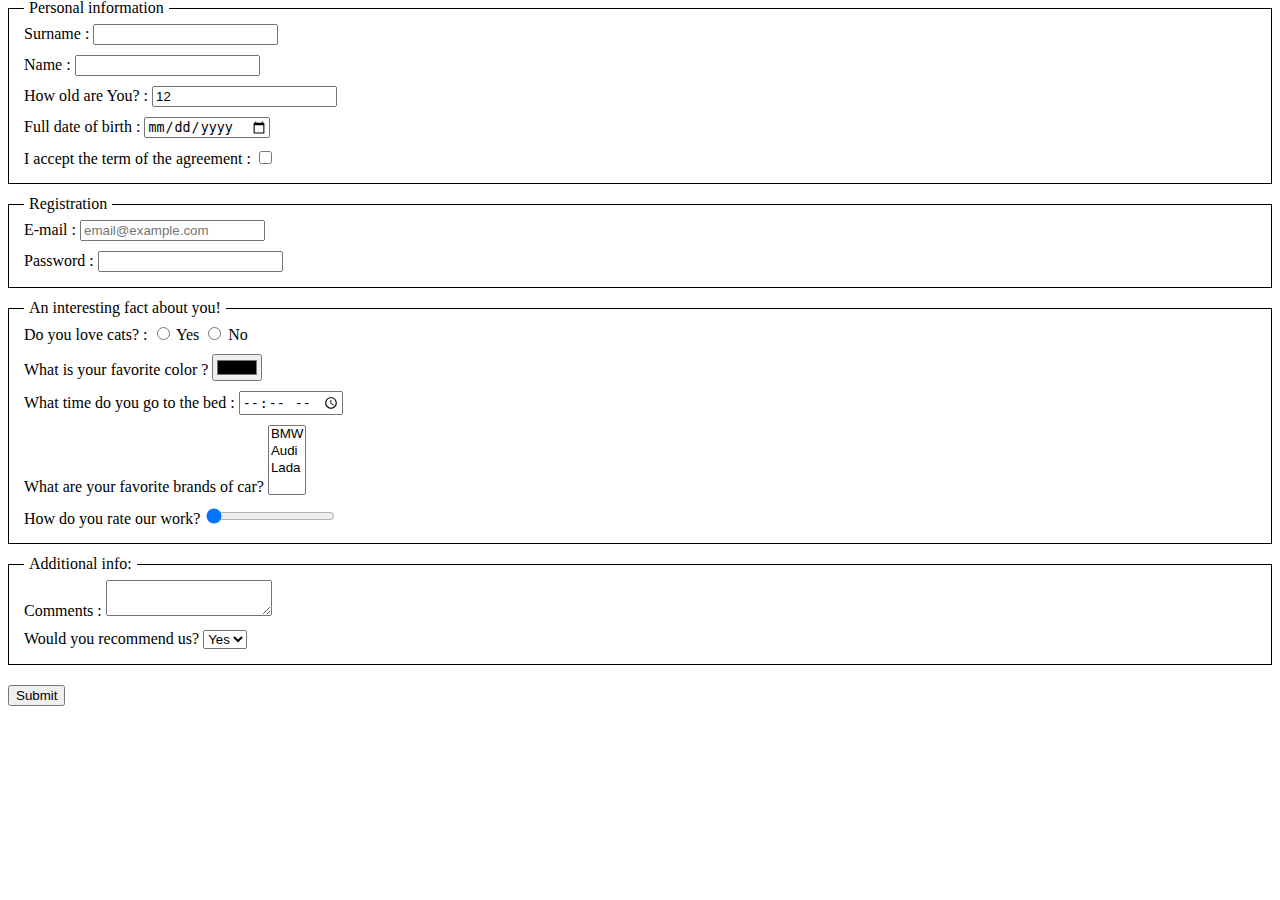
<file: index.html>
<!doctype html><html lang="en"><head><meta charset="UTF-8"><meta name="viewport" content="width=device-width, user-scalable=no, initial-scale=1.0, maximum-scale=1.0, minimum-scale=1.0"><meta http-equiv="X-UA-Compatible" content="ie=edge"><title>HTML Form</title><link rel="stylesheet" href="style.0ef65b4a.css"></head><body> <div class="form_wrapper"> <form action="https://mate-academy-form-lesson.herokuapp.com/create-application" method="post"> <section class="section"> <span class="section_name">Personal information</span> <div class="form_field"> <label for="surname"> Surname : <input type="text" name="surname" id="surname"> </label> </div> <div class="form_field"> <label for="name"> Name : <input type="text" name="name" id="name"> </label> </div> <div class="form_field"> <label for="age"> How old are You? : <input type="number" name="age" id="age" value="12" maxlength="100"> </label> </div> <div class="form_field"> <label for="birthday"> Full date of birth : <input type="date" name="birthday" id="birthday"> </label> </div> <div class="form_field"> <label for="terms"> I accept the term of the agreement : <input type="checkbox" name="terms" id="terms" required> </label> </div> </section> <section class="section"> <span class="section_name">Registration</span> <div class="form_field"> <label for="email"> E-mail : <input type="email" name="email" id="email" placeholder="email@example.com" required> </label> </div> <div class="form_field"> <label for="pass"> Password : <input type="password" name="pass" id="pass" minlength="6" required> </label> </div> </section> <section class="section"> <span class="section_name">An interesting fact about you!</span> <div class="form_field"> Do you love cats? : <label for="yes"> <input type="radio" name="love-cats" value="yes" id="yes"> Yes </label> <label for="no"> <input type="radio" name="love-cats" value="no" id="no"> No </label> </div> <div class="form_field"> <label for="color"> What is your favorite color ? <input type="color" name="color" id="color"> </label> </div> <div class="form_field"> <label for="time"> What time do you go to the bed : <input type="time" name="timeToBad" id="time"> </label> </div> <div class="form_field"> <label for="cars"> What are your favorite brands of car? <select name="favoriteCar" id="cars" multiple> <option value="bmw">BMW</option> <option value="audi">Audi</option> <option value="lada">Lada</option> </select> </label> </div> <div class="form_field"> <label for="range"> How do you rate our work? <input type="range" name="workRate" id="range" value="0" min="0" max="100" step="1"> </label> </div> </section> <section class="section"> <span class="section_name">Additional info:</span> <div class="form_field"> <label for="comments"> Comments : <textarea name="comments" id="comments" cols="18" rows="2">
              </textarea> </label> </div> <div class="form_field"> <label for="recommend"> Would you recommend us? <select name="recommend" id="recommend" required> <option value="yes" selected>Yes</option> <option value="no">No</option> </select> </label> </div> </section> <button onsubmit="onSubmit()">Submit</button> </form> </div> <script type="text/javascript" src="main.e97352c4.js"></script> </body></html>
</file>
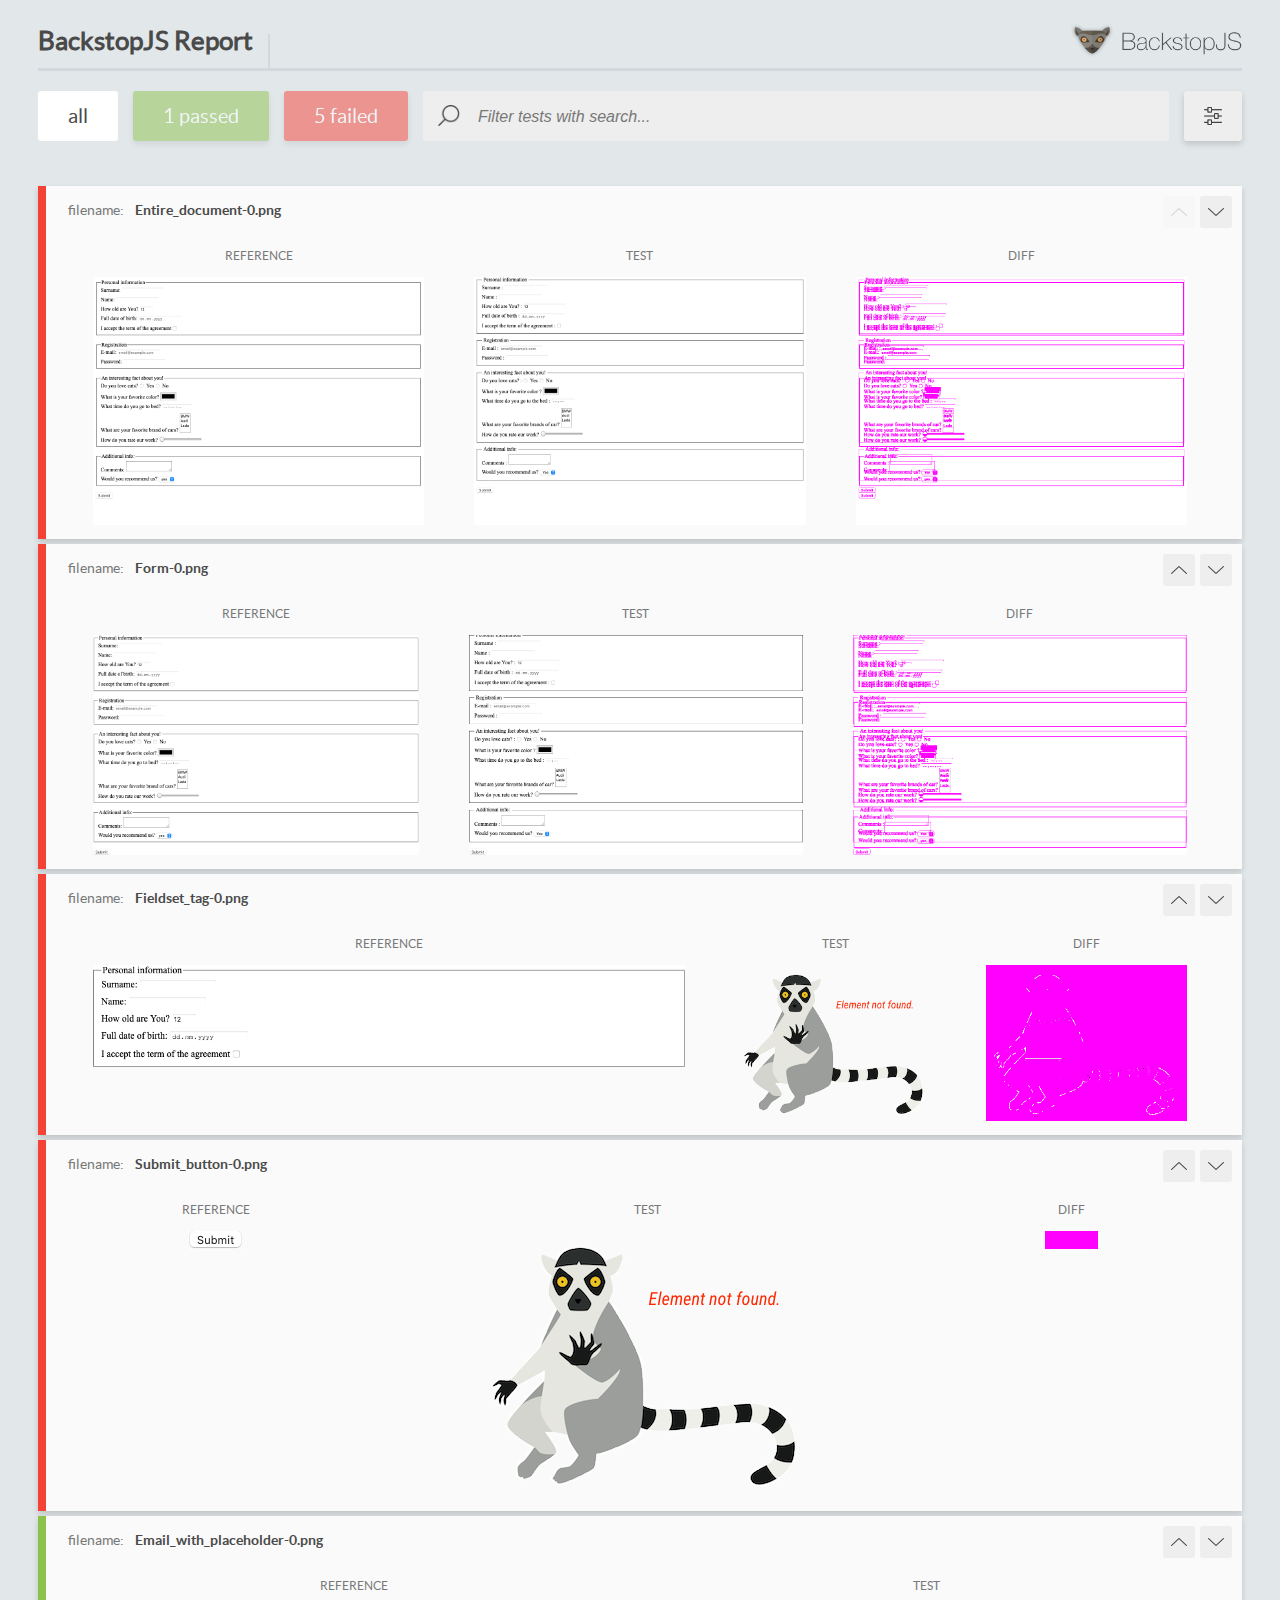
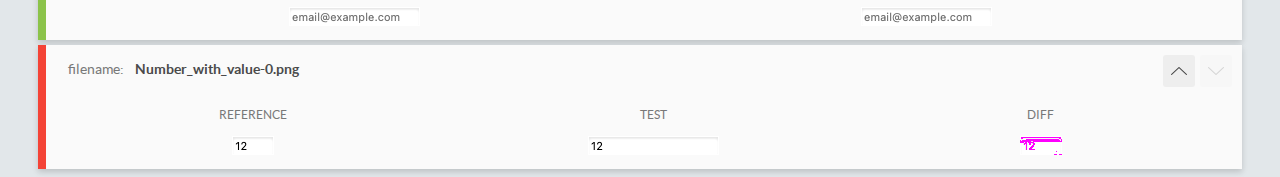
<file: report/html_report/index.html>
<!DOCTYPE html>
<html>
  <head>
    <meta charset="utf-8">
    <title>BackstopJS Report</title>

    <style>
      @font-face {
          font-family: 'latoregular';
          src: url('./assets/fonts/lato-regular-webfont.woff2') format('woff2'),
              url('./assets/fonts/lato-regular-webfont.woff') format('woff');
          font-weight: 400;
          font-style: normal;
      }
      @font-face {
          font-family: 'latobold';
          src: url('./assets/fonts/lato-bold-webfont.woff2') format('woff2'),
              url('./assets/fonts/lato-bold-webfont.woff') format('woff');
          font-weight: 700;
          font-style: normal;
      }

      .ReactModal__Body--open {
          overflow: hidden;
      }
      .ReactModal__Body--open .header {
        display: none;
      }

    </style>
  </head>
  <body style="background-color: #E2E7EA">
    <div id="root">

    </div>
    <script type="text/javascript">
      function report (report) { // eslint-disable-line no-unused-vars
        window.tests = report;
      }
    </script>
    <script type="text/javascript" src="config.js"></script>
    <script type="text/javascript" src="index_bundle.js"></script>
  </body>
</html>
</file>
<file: style.0ef65b4a.css>
.section{border:1px solid #000;position:relative;margin:0 0 20px;padding:15px}.form_field{margin:0 0 10px}.section .form_field:last-child{margin:unset}.section_name{display:inline-block;position:absolute;background-color:#fff;padding:0 5px;top:-10px;left:15px}
/*# sourceMappingURL=style.0ef65b4a.css.map */
</file>
